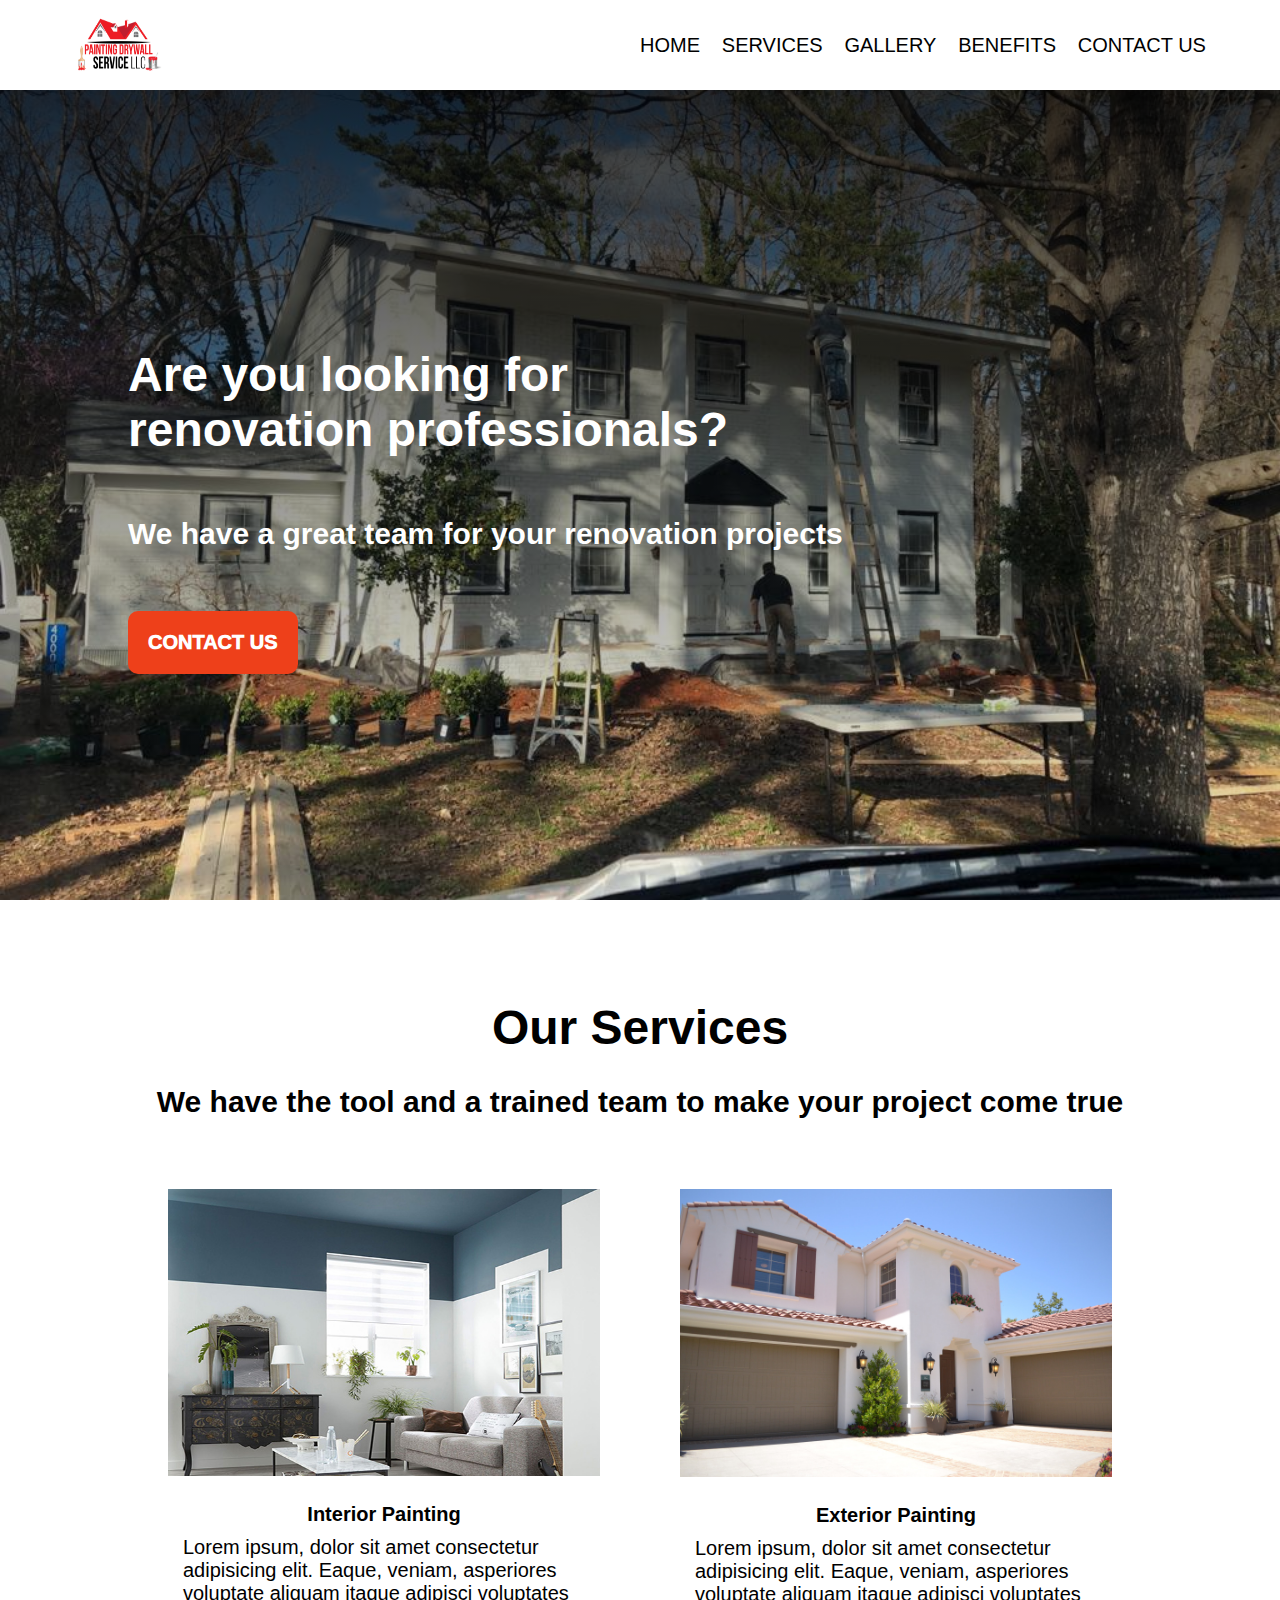
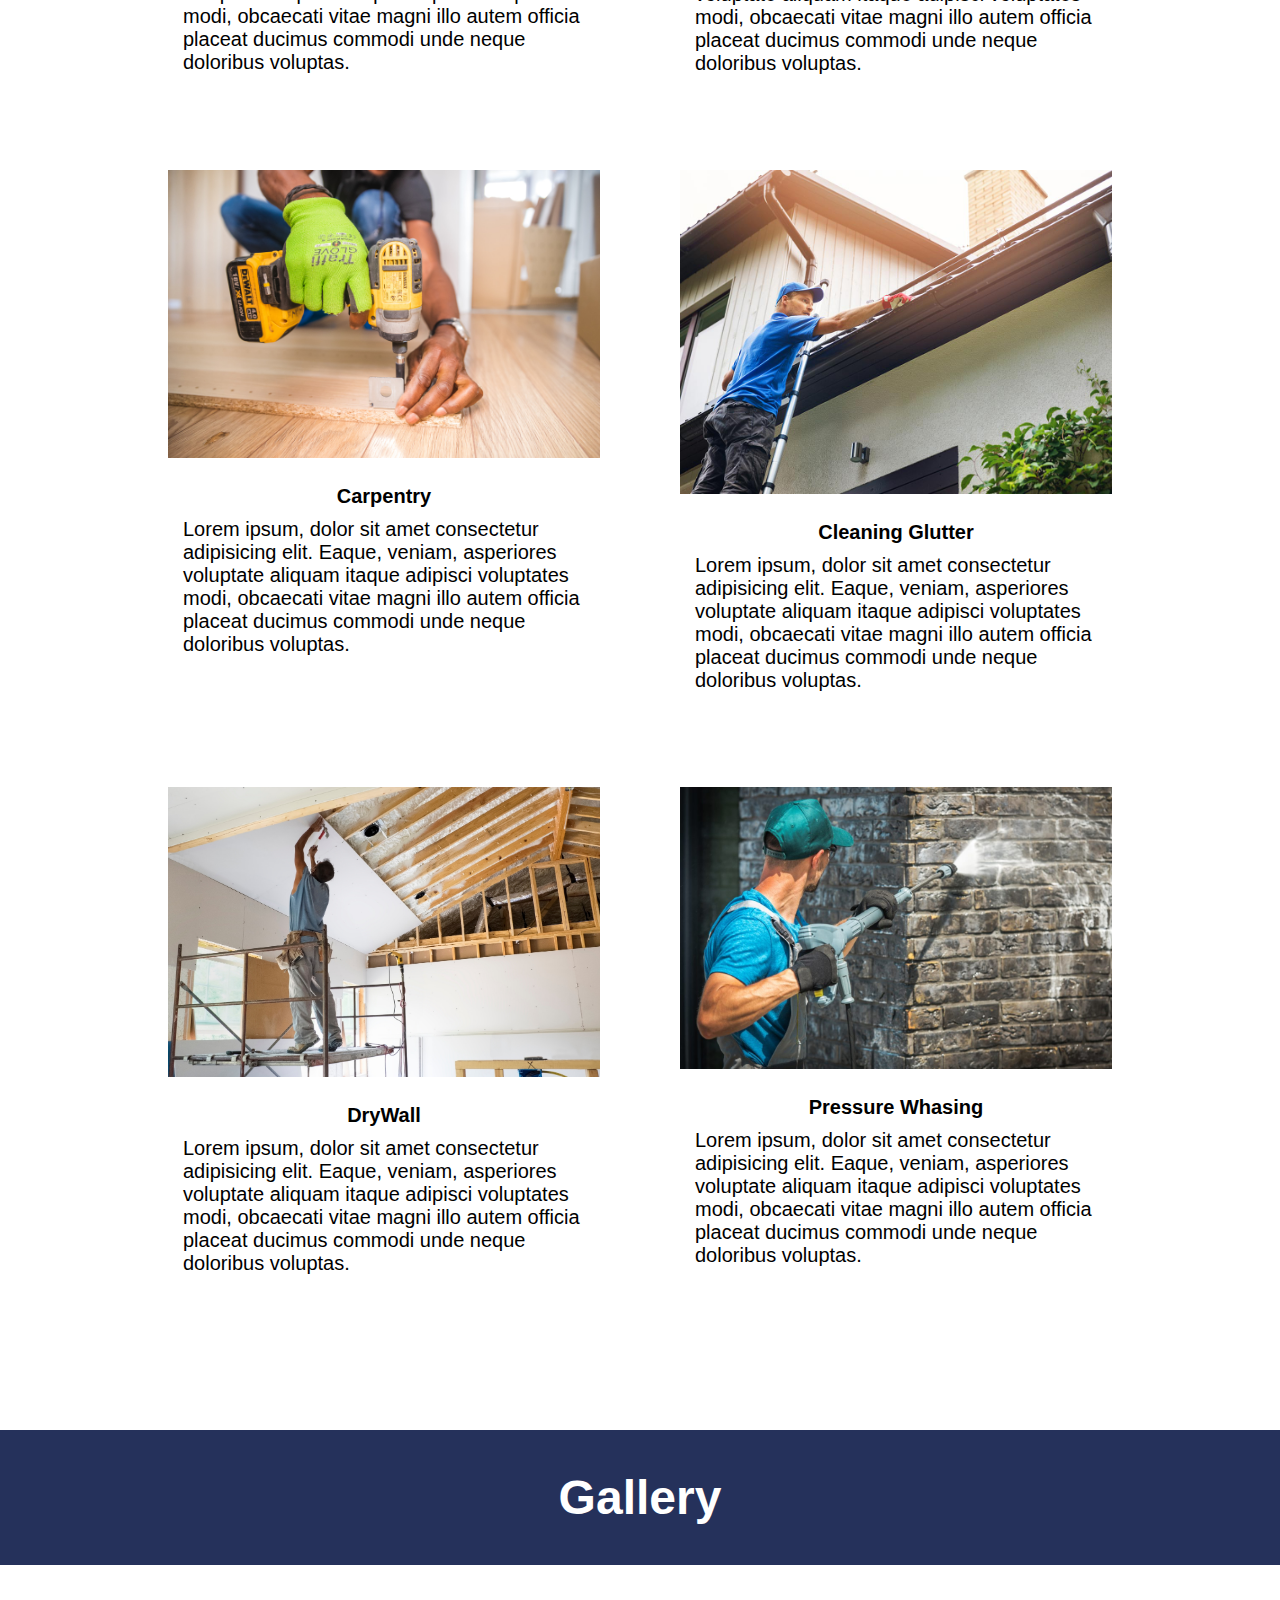
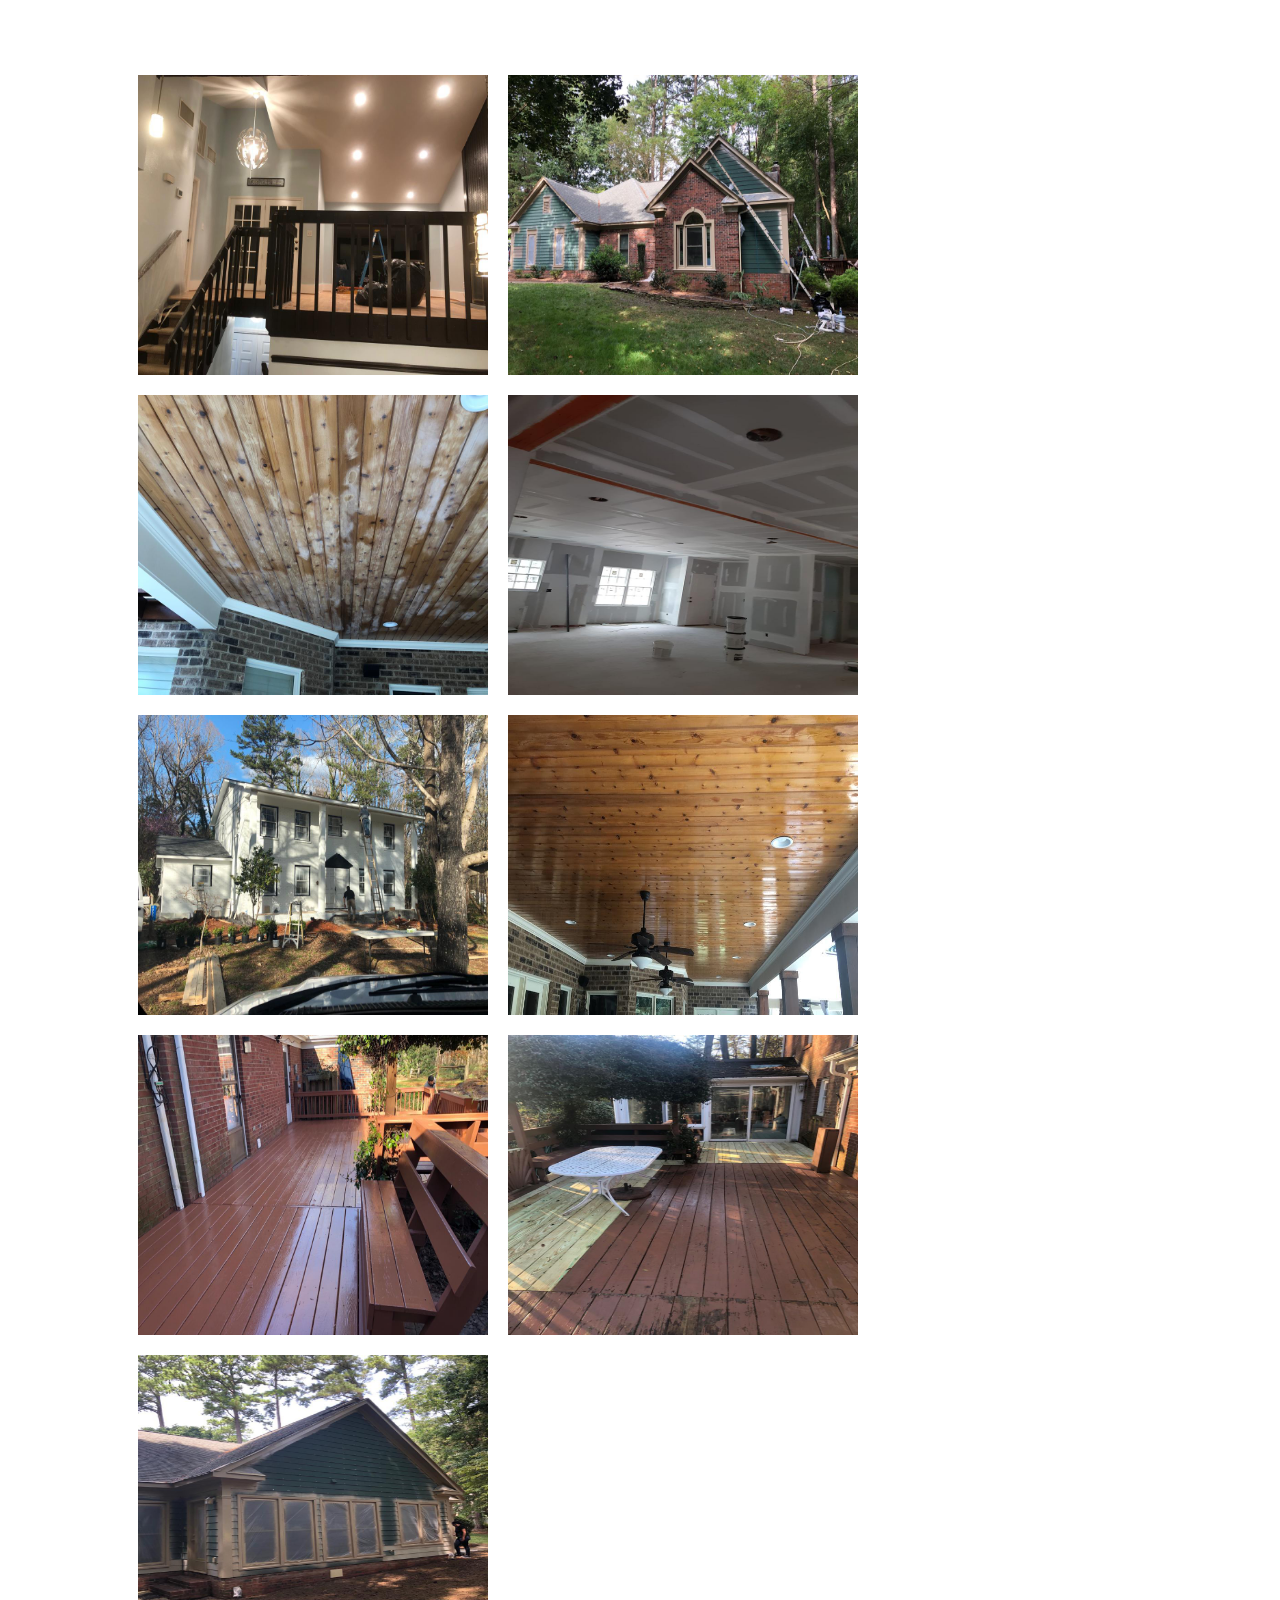
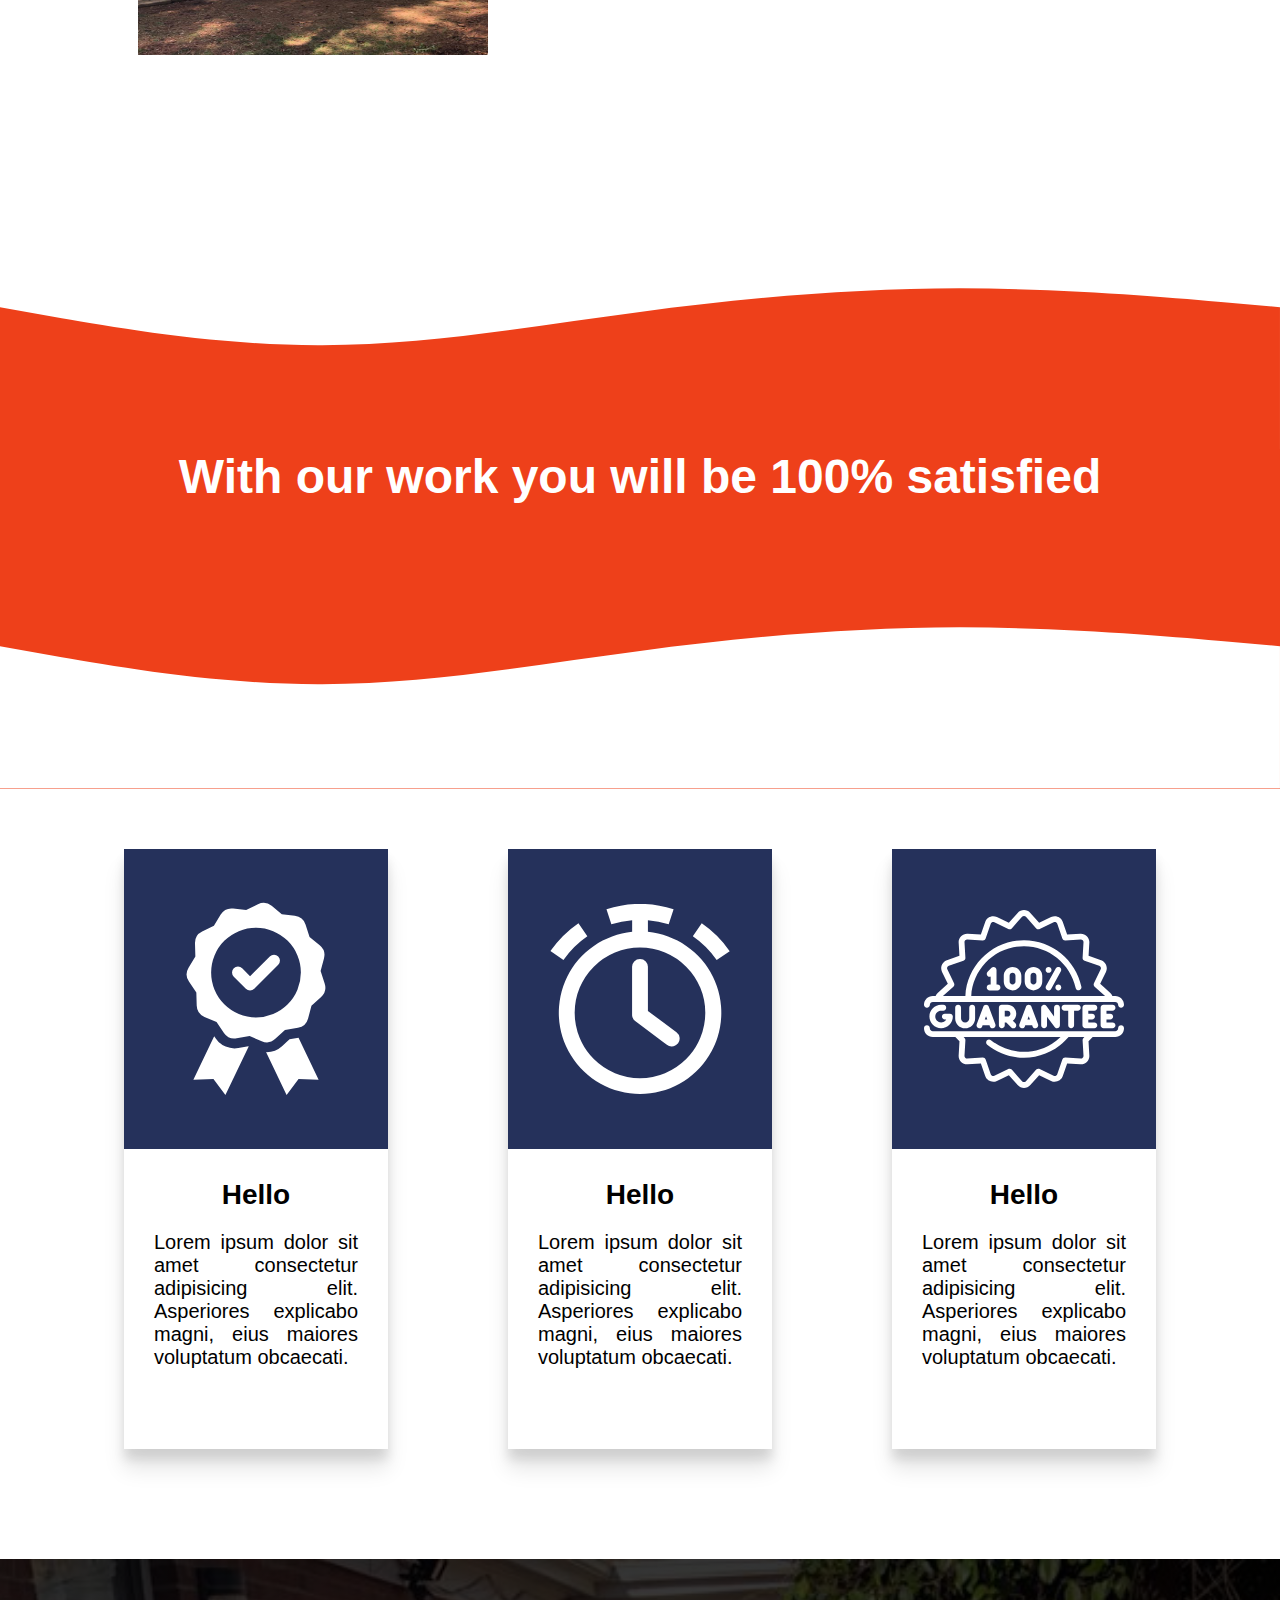
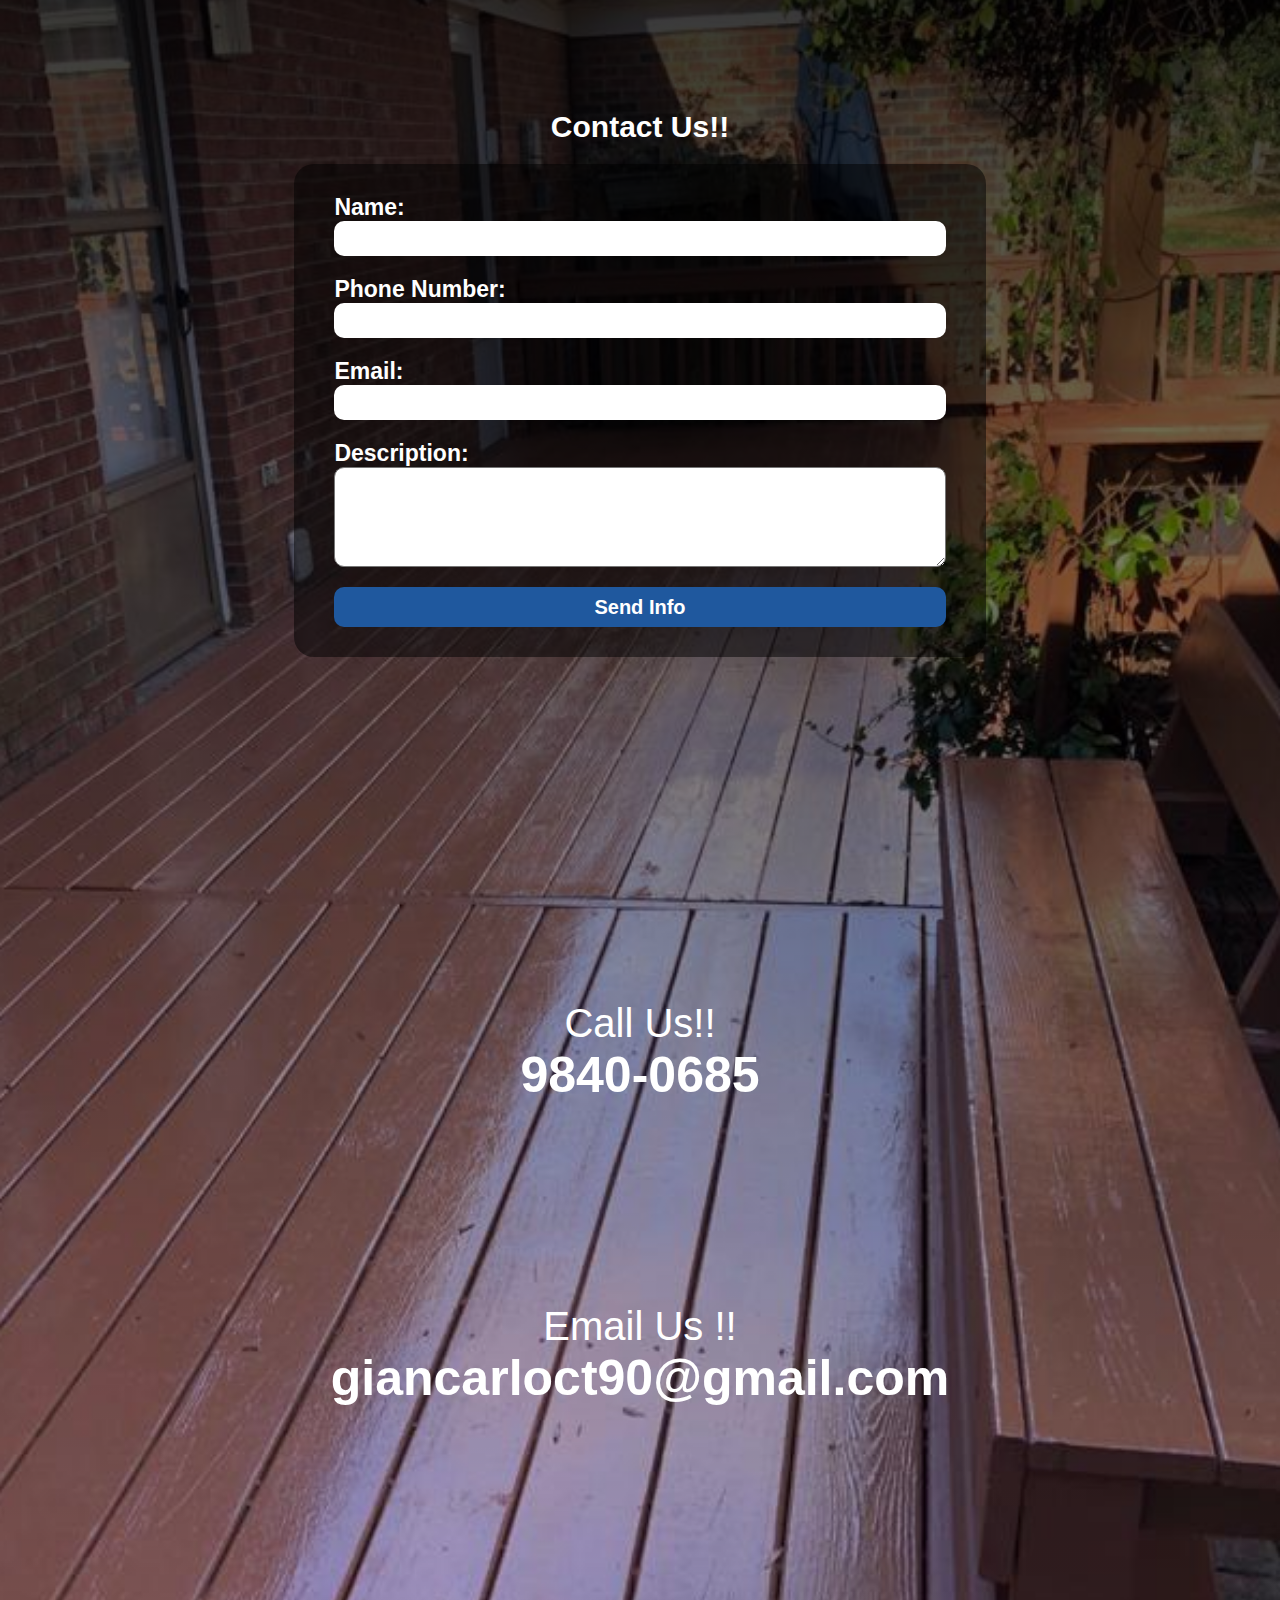
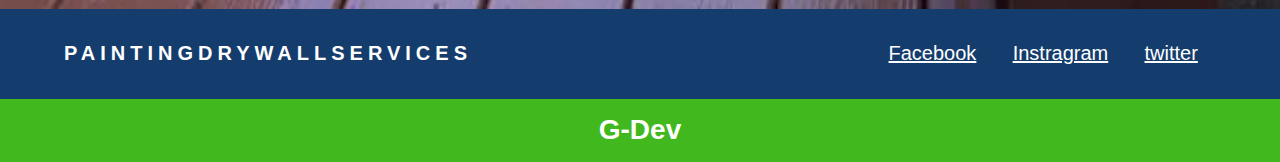
<file: index.html>
<!DOCTYPE html>
<html lang="en">
<head>
    <meta charset="UTF-8">
    <meta name="viewport" content="width=device-width, initial-scale=1.0">
    <meta name="description"
    content="Paintingdrywallservices is a company that help you with your renovation in yur house" />
    <meta name="robots" content="index,follow" />
    <link rel="icon" href="./img/icon/PAINTING DRYWALL LOGO-01.png">
    <link rel="stylesheet" href="./css/index.css">
    <link rel="stylesheet" href="./css/lightbox.min.css">
    <script defer src="./js/index.js" ></script>
    <script src="./js/lightbox-plus-jquery.min.js" ></script>

    <title>PaintingDryWallServices</title>
</head>

<body>
    <!-- Nav BAR -->
    <header class="navbar">
        <nav>
            <div class="divLogo">
                <img class="logoImage" src="./img/icon/PAINTING DRYWALL LOGO-01.png" alt="">
            </div>
            <ul id="navlinks" class="navlinks">
                <li><a href="">HOME</a></li>
                <li><a href="#services">SERVICES</a></li>
                <li><a href="#gallerySection">GALLERY</a></li>
                <li><a href="#benfits">BENEFITS</a></li>
                <li><a href="#contactUs">CONTACT US</a></li>
            </ul>
            <div id="burger" class="burger">
                <div class="line1"></div>
                <div class="line2"></div>
                <div class="line3"></div>
            </div>
        </nav>
    </header>

    <main>

        <!-- HERO SECTION -->
        <section id="home" class="hero">
            <div class="heroContent">
                <h2>Are you looking for </br>renovation professionals?</h2>
                <h3>We have a great team for your renovation projects</h3>
                <a href="#contactUs" class="btn1"><button href="#contactUs" class="btn1">CONTACT US</button></a>
            </div>
        </section>
        
        <!-- SERVICES SECTION -->
        <section id="services" class="sectionService">
            <div class="divService">
                <div class="divTitle">
                    <h2>Our Services</h2>
                    <h3>We have the tool and a trained team to make your project come true</h3>
                </div>
                <div class="divCards">
                    <div class="divCard">
                        <div class="divImgCard">
                            <img src="./img/servicesSection/serviceInterior.jpg" alt="">
                        </div>
                        <div class="divContentCard">
                            <h6>Interior Painting</h6>
                            <p>Lorem ipsum, dolor sit amet consectetur adipisicing elit. Eaque, veniam, asperiores voluptate aliquam itaque adipisci voluptates modi, obcaecati vitae magni illo autem officia placeat ducimus commodi unde neque doloribus voluptas.</p>
                        </div>
                    </div>
                    <div class="divCard">
                        <div class="divImgCard">
                            <img src="./img/servicesSection/serviceExterior.jpg" alt="">
                        </div>
                        <div class="divContentCard">
                            <h6>Exterior Painting</h6>
                            <p>Lorem ipsum, dolor sit amet consectetur adipisicing elit. Eaque, veniam, asperiores voluptate aliquam itaque adipisci voluptates modi, obcaecati vitae magni illo autem officia placeat ducimus commodi unde neque doloribus voluptas.</p>
                        </div>
                    </div>
                    <div class="divCard">
                        <div class="divImgCard">
                            <img src="./img/servicesSection/serviceCarpentry.jpg" alt="">
                        </div>
                        <div class="divContentCard">
                            <h6>Carpentry</h6>
                            <p>Lorem ipsum, dolor sit amet consectetur adipisicing elit. Eaque, veniam, asperiores voluptate aliquam itaque adipisci voluptates modi, obcaecati vitae magni illo autem officia placeat ducimus commodi unde neque doloribus voluptas.</p>
                        </div>
                    </div>
                    <div class="divCard">
                        <div class="divImgCard">
                            <img src="./img/servicesSection/serviceCleaning.jpg" alt="">
                        </div>
                        <div class="divContentCard">
                            <h6>Cleaning Glutter</h6>
                            <p>Lorem ipsum, dolor sit amet consectetur adipisicing elit. Eaque, veniam, asperiores voluptate aliquam itaque adipisci voluptates modi, obcaecati vitae magni illo autem officia placeat ducimus commodi unde neque doloribus voluptas.</p>
                        </div>
                    </div>
                    <div class="divCard">
                        <div class="divImgCard">
                            <img src="./img/servicesSection/serviceDryWall.jpg" alt="">
                        </div>
                        <div class="divContentCard">
                            <h6>DryWall</h6>
                            <p>Lorem ipsum, dolor sit amet consectetur adipisicing elit. Eaque, veniam, asperiores voluptate aliquam itaque adipisci voluptates modi, obcaecati vitae magni illo autem officia placeat ducimus commodi unde neque doloribus voluptas.</p>
                        </div>
                    </div>
                    <div class="divCard">
                        <div class="divImgCard">
                            <img src="./img/servicesSection/servicePressure.jpg" alt="">
                        </div>
                        <div class="divContentCard">
                            <h6>Pressure Whasing</h6>
                            <p>Lorem ipsum, dolor sit amet consectetur adipisicing elit. Eaque, veniam, asperiores voluptate aliquam itaque adipisci voluptates modi, obcaecati vitae magni illo autem officia placeat ducimus commodi unde neque doloribus voluptas.</p>
                        </div>
                    </div>
                   
                </div>
            </div>
        </section>

        <!-- GALLERY SECTION -->
        <section id="gallerySection">
            <div class="divTitleGallery">
                <h2>Gallery</h2>
            </div>
         
                <div class="divGalleryImage">
                    <div class="divImage">
                        <a href="./img/galleySection/gallerySection1.jpg" data-lightbox="mygallery"><img class="galleryImage" src="./img/galleySection/gallerySection1.jpg" alt=""></a>
                    </div>
                    <div class="divImage">
                        <a href="./img/galleySection/gallerySection2.jpg" data-lightbox="mygallery"><img class="galleryImage" src="./img/galleySection/gallerySection2.jpg" alt=""></a>
                    </div>
                    <div class="divImage">
                        <a href="./img/galleySection/gallerySection3.jpg" data-lightbox="mygallery"><img class="galleryImage" src="./img/galleySection/gallerySection3.jpg" alt=""></a>
                    </div>
                    <div class="divImage">
                        <a href="./img/galleySection/gallerySection4.jpg" data-lightbox="mygallery"><img class="galleryImage" src="./img/galleySection/gallerySection4.jpg" alt=""></a>
                    </div>
                    <div class="divImage">
                        <a href="./img/galleySection/gallerySection5.jpg" data-lightbox="mygallery"><img class="galleryImage" src="./img/galleySection/gallerySection5.jpg" alt=""></a>
                    </div>
                    <div class="divImage">
                        <a href="./img/galleySection/gallerySection6.jpg" data-lightbox="mygallery"><img class="galleryImage" src="./img/galleySection/gallerySection6.jpg" alt=""></a>
                    </div>
                    <div class="divImage">
                        <a href="./img/galleySection/gallerySection7.jpg" data-lightbox="mygallery"><img class="galleryImage" src="./img/galleySection/gallerySection7.jpg" alt=""></a>
                    </div>
                    <div class="divImage">
                        <a href="./img/galleySection/gallerySection8.jpg" data-lightbox="mygallery"><img class="galleryImage" src="./img/galleySection/gallerySection8.jpg" alt=""></a>
                    </div>
                    <div class="divImage">
                        <a href="./img/galleySection/gallerySection9.jpg" data-lightbox="mygallery"><img class="galleryImage" src="./img/galleySection/gallerySection9.jpg" alt=""></a>
                    </div>
                </div>
            
        </section>

        <!-- BENEFITS SECTION  -->
        <section id="benfits" class="benfits">
            <div class="divCruved">
                <div class="curved upper">
                    <svg xmlns="http://www.w3.org/2000/svg" viewBox="0 0 1440 320"><path fill="#EE401A" fill-opacity="1" d="M0,160L60,170.7C120,181,240,203,360,202.7C480,203,600,181,720,165.3C840,149,960,139,1080,138.7C1200,139,1320,149,1380,154.7L1440,160L1440,320L1380,320C1320,320,1200,320,1080,320C960,320,840,320,720,320C600,320,480,320,360,320C240,320,120,320,60,320L0,320Z"></path></svg>
                </div>
                <div class="curved">
                    <h2>With our work you will be 100% satisfied</h2>
                    <svg xmlns="http://www.w3.org/2000/svg" viewBox="0 0 1440 320"><path fill="#fff" fill-opacity="1" d="M0,160L60,170.7C120,181,240,203,360,202.7C480,203,600,181,720,165.3C840,149,960,139,1080,138.7C1200,139,1320,149,1380,154.7L1440,160L1440,320L1380,320C1320,320,1200,320,1080,320C960,320,840,320,720,320C600,320,480,320,360,320C240,320,120,320,60,320L0,320Z"></path></svg>
                </div>
            </div>
            <div class="divBenefitsCards">
                <div class="benefitsCard">
                    <div class="beneftisLogo">
                        <svg id="quality" data-name="Layer 1" xmlns="http://www.w3.org/2000/svg" viewBox="0 0 128 128" height="20rem"
                        width="20rem"><defs><style>.cls-1{fill:#fff;}.cls-2{fill:#fff;}</style></defs><title>n</title><path class="cls-1" d="M72.83595,36.73486,60.19619,49.375l-5.03177-5.03177a3.80842,3.80842,0,1,0-5.38591,5.38591L57.503,57.45368a3.80809,3.80809,0,0,0,5.38554,0l15.3329-15.3329a3.80828,3.80828,0,1,0-5.38554-5.38591Z"/><path class="cls-1" d="M52.71052,95.41436a14.56233,14.56233,0,0,1-14.46545-6.131l-1.00012-1.46684L23.91615,115.652l12.84935-.508,7.66136,10.32838L59.31775,94.38249l-.17143-.07306Z"/><path class="cls-1" d="M85.461,89.785l-4.81653,4.41328a14.55882,14.55882,0,0,1-9.8299,3.80685c-.13335,0-.26355-.00318-.39688-.00631L83.575,125.47238,91.2332,115.144l12.84937.508L91.22369,88.79758Z"/><path class="cls-2" d="M107.94056,54.10886l-2.58532-7.98822,2.14383-8.11786a8.17994,8.17994,0,0,0-2.72343-8.41505L98.282,24.26536l-2.58534-7.98822a8.17989,8.17989,0,0,0-6.84062-5.6068l-8.34033-.96673L74.022,4.38121a8.17984,8.17984,0,0,0-8.786-1.01839l-7.539,3.69585-8.34033-.96675a8.18,8.18,0,0,0-7.9418,3.89331l-4.34405,7.185-7.539,3.69585a8.18,8.18,0,0,0-4.57621,7.56895l.23008,8.393-4.3441,7.185a8.18,8.18,0,0,0,.24235,8.84149l4.73114,6.93627.23006,8.393a8.17992,8.17992,0,0,0,4.98392,7.30688l7.73012,3.27733,4.73114,6.9363a8.18,8.18,0,0,0,8.14316,3.45244l8.27486-1.42215,7.73009,3.27729a8.18,8.18,0,0,0,8.717-1.49812l6.19237-5.67015,8.27482-1.42215a8.17987,8.17987,0,0,0,6.52325-5.97308l2.14386-8.11786,6.19237-5.67011A8.1799,8.1799,0,0,0,107.94056,54.10886ZM64,75.80782a28.71351,28.71351,0,1,1,28.71352-28.7135A28.7135,28.7135,0,0,1,64,75.80782Z"/></svg>
                    </div>
                    <div class="benefitsContent">
                        <h4>Hello</h4>
                        <p>Lorem ipsum dolor sit amet consectetur adipisicing elit. Asperiores explicabo magni, eius maiores voluptatum obcaecati.</p>
                    </div>
                </div>
                <div class="benefitsCard">
                    <div class="beneftisLogo"> 
                        <svg xmlns="http://www.w3.org/2000/svg" viewBox="0 0 60.35 64" height="19rem"
                        width="19rem"><defs><style>.cls-1{fill:#fff;}</style></defs><title>Asset 70</title><g id="Layer_2" data-name="Layer 2"><g id="Layer_1-2" data-name="Layer 1"><path class="cls-1" d="M32.84,9.38V5.46a31.38,31.38,0,0,1,7,1.39l1.65-5.07a36.84,36.84,0,0,0-22.61,0l1.65,5.07a31.38,31.38,0,0,1,7-1.39V9.38a27.37,27.37,0,1,0,5.33,0ZM30.17,58.67a22,22,0,1,1,22-22A22,22,0,0,1,30.17,58.67Z"/><path class="cls-1" d="M56,18.9l4.39-3a36.48,36.48,0,0,0-9.42-9.41l-3,4.39A31.12,31.12,0,0,1,56,18.9Z"/><path class="cls-1" d="M12.44,10.85l-3-4.39A36.48,36.48,0,0,0,0,15.87l4.39,3A31.12,31.12,0,0,1,12.44,10.85Z"/><path class="cls-1" d="M38.18,40l-5.34-4V21.33a2.67,2.67,0,1,0-5.33,0v16a2.13,2.13,0,0,0,.08.61,1.8,1.8,0,0,0,.21.56,1.43,1.43,0,0,0,.29.48.76.76,0,0,1,.08.11,2.55,2.55,0,0,0,.38.35l0,0,.11.08,10.56,7.92a2.54,2.54,0,0,0,1.6.54A2.74,2.74,0,0,0,43,46.93a2.67,2.67,0,0,0-.54-3.73Z"/></g></g></svg>
                    </div>
                    <div class="benefitsContent">
                        <h4>Hello</h4>
                        <p>Lorem ipsum dolor sit amet consectetur adipisicing elit. Asperiores explicabo magni, eius maiores voluptatum obcaecati.</p>
                    </div>
                </div>
                <div class="benefitsCard">
                    <div class="beneftisLogo">
                        <svg id="Capa_1" enable-background="new 0 0 512 512" height="20rem" viewBox="0 0 512 512" width="20rem" xmlns="http://www.w3.org/2000/svg"><defs><style>.cls-1{fill:#fff;}</style></defs><g><g><path class="cls-1" class="cls-1" class="cls-1" d="m188.142 219.003h-2.499v-37.496c0-6.679-8.102-10.005-12.801-5.302l-10 9.998c-2.928 2.93-2.928 7.677 0 10.605 2.111 2.109 5.165 2.696 7.803 1.771v20.424h-2.5c-4.141 0-7.499 3.356-7.499 7.499s3.357 7.499 7.499 7.499h19.997c4.142 0 7.5-3.356 7.5-7.499s-3.358-7.499-7.5-7.499z"/><path class="cls-1" class="cls-1" d="m226.699 174.008c-12.405 0-22.496 10.092-22.496 22.497v14.998c0 12.404 10.091 22.497 22.496 22.497 12.406 0 22.498-10.093 22.498-22.497v-14.998c0-12.406-10.092-22.497-22.498-22.497zm7.5 37.496c0 4.136-3.364 7.499-7.5 7.499-4.134 0-7.498-3.363-7.498-7.499v-14.998c0-4.136 3.364-7.499 7.498-7.499 4.136 0 7.5 3.363 7.5 7.499z"/><path class="cls-1" class="cls-1" class="cls-1" class="cls-1" d="m280.277 174.008c-12.405 0-22.496 10.092-22.496 22.497v14.998c0 12.404 10.091 22.497 22.496 22.497 12.406 0 22.498-10.093 22.498-22.497v-14.998c0-12.406-10.091-22.497-22.498-22.497zm7.5 37.496c0 4.136-3.364 7.499-7.5 7.499-4.134 0-7.498-3.363-7.498-7.499v-14.998c0-4.136 3.364-7.499 7.498-7.499 4.136 0 7.5 3.363 7.5 7.499z"/><path class="cls-1" class="cls-1" class="cls-1" d="m318.858 188.997c4.141 0 7.5-3.357 7.5-7.499 0-4.143-3.359-7.499-7.5-7.499-4.142 0-7.499 3.356-7.499 7.499 0 4.141 3.357 7.499 7.499 7.499z"/><path class="cls-1" class="cls-1" d="m347.495 174.943c-3.622-2.011-8.186-.707-10.197 2.914l-24.995 44.992c-2.011 3.62-.706 8.186 2.914 10.197 3.601 1.999 8.176.721 10.198-2.915l24.994-44.99c2.01-3.621.707-8.186-2.914-10.198z"/><path class="cls-1" d="m343.855 218.993c-4.142 0-7.5 3.357-7.5 7.498 0 4.143 3.357 7.499 7.5 7.499 4.141 0 7.499-3.356 7.499-7.499 0-4.141-3.358-7.498-7.499-7.498z"/><path class="cls-1" d="m7.5 278.502c4.142 0 7.5-3.357 7.5-7.5 0-4.136 3.364-7.5 7.5-7.5h467c4.136 0 7.5 3.364 7.5 7.5 0 4.143 3.357 7.5 7.5 7.5s7.5-3.357 7.5-7.5c0-12.406-10.094-22.5-22.5-22.5h-7.202c-1.221-3.313-3.239-6.32-5.93-8.715l-25.365-22.574 14.795-30.561c5.666-11.701-.174-25.71-12.409-29.962l-32.073-11.148 1.974-33.898c.756-12.959-9.981-23.685-22.931-22.931l-33.898 1.974-11.148-32.072c-4.259-12.259-18.279-18.064-29.962-12.411l-30.562 14.796-22.573-25.365c-8.642-9.709-23.805-9.69-32.43 0l-22.573 25.365-30.563-14.796c-11.656-5.644-25.693.128-29.962 12.409l-11.148 32.074-33.897-1.974c-12.928-.758-23.687 9.952-22.932 22.931l1.974 33.898-32.071 11.148c-12.262 4.26-18.064 18.283-12.411 29.962l14.795 30.561-25.365 22.574c-2.691 2.396-4.709 5.402-5.93 8.715h-7.203c-12.407 0-22.5 10.094-22.5 22.5 0 4.143 3.358 7.5 7.5 7.5zm67.704-53.852c2.506-2.229 3.226-5.852 1.765-8.871l-17.266-35.662c-1.75-3.615.033-7.935 3.834-9.258l37.426-13.01c3.168-1.101 5.22-4.172 5.025-7.52l-2.303-39.557c-.233-3.997 3.051-7.313 7.085-7.085l39.556 2.303c3.356.195 6.419-1.857 7.521-5.024l13.01-37.427c1.314-3.782 5.626-5.595 9.257-3.834l35.664 17.266c3.017 1.459 6.641.74 8.871-1.765l26.341-29.6c2.671-3 7.345-3.006 10.021 0l26.342 29.6c2.23 2.505 5.854 3.225 8.87 1.765l35.665-17.267c3.623-1.752 7.937.04 9.257 3.835l13.01 37.427c1.102 3.167 4.174 5.22 7.52 5.024l39.558-2.303c4.022-.228 7.318 3.076 7.084 7.085l-2.303 39.557c-.195 3.348 1.856 6.419 5.024 7.52l37.428 13.01c3.791 1.319 5.589 5.634 3.833 9.257l-17.266 35.663c-1.461 3.02-.74 6.642 1.765 8.871l26.802 23.853h-342.619c3.85-70.526 62.353-127.73 135.019-127.73h.05c63.41 0 119.02 45.011 132.22 107.021.73 3.439 3.82 5.939 7.33 5.939.53 0 1.05-.05 1.57-.17 4.04-.859 6.63-4.85 5.77-8.89 0-.01 0-.01 0-.021-14.49-68.02-74.997-118.88-146.939-118.88-80.193 0-146.15 63.226-150.046 142.73h-57.552z"/><path class="cls-1" d="m504.5 323.502c-4.143 0-7.5 3.357-7.5 7.5 0 4.136-3.364 7.5-7.5 7.5h-467c-4.136 0-7.5-3.364-7.5-7.5 0-4.143-3.358-7.5-7.5-7.5s-7.5 3.357-7.5 7.5c0 12.406 10.093 22.5 22.5 22.5h57.657l10.661 10.661-2.107 36.196c-.752 12.928 9.945 23.686 22.932 22.932l33.897-1.974 11.148 32.072c4.262 12.262 18.283 18.066 29.962 12.411l30.562-14.796 22.574 25.365c8.63 9.697 23.804 9.69 32.43 0l22.573-25.365 30.561 14.796c11.681 5.656 25.703-.152 29.962-12.409l11.148-32.073 33.897 1.974c13.025.757 23.681-10.041 22.932-22.932l-2.107-36.196 10.662-10.661h57.656c12.406 0 22.5-10.094 22.5-22.5 0-4.144-3.357-7.501-7.5-7.501zm-98.488 38.173 2.303 39.556c.234 3.997-3.051 7.318-7.085 7.086l-39.557-2.303c-3.346-.197-6.418 1.857-7.52 5.024l-13.01 37.428c-1.321 3.796-5.638 5.587-9.258 3.833l-35.664-17.266c-3.02-1.461-6.64-.74-8.87 1.765l-26.342 29.6c-2.671 3-7.345 3.005-10.02 0l-26.342-29.6c-2.23-2.505-5.852-3.224-8.871-1.765l-35.663 17.267c-3.637 1.759-7.944-.055-9.257-3.835l-13.01-37.427c-1.101-3.167-4.167-5.228-7.52-5.024l-39.556 2.303c-4.046.222-7.318-3.093-7.085-7.086l2.303-39.556c.125-2.137-.67-4.226-2.184-5.739l-2.434-2.434h248.224c-25.099 24.147-58.397 37.729-93.595 37.729-31.17 0-60.48-10.359-84.76-29.939-3.182-2.584-7.9-2.138-10.55 1.12-2.59 3.22-2.09 7.949 1.13 10.55.01 0 .01.01.01.01 26.22 21.161 59.137 33.26 94.15 33.26l.02-.05.02.05c44.249 0 85.641-19.374 114.177-52.729h40.432l-2.434 2.434c-1.512 1.512-2.306 3.601-2.182 5.738z"/><path class="cls-1" d="m43.856 286.004h5.503c4.143 0 7.5-3.356 7.5-7.5 0-4.142-3.356-7.498-7.5-7.498h-5.503c-16.54 0-29.997 13.456-29.997 29.995 0 16.541 13.457 29.997 29.997 29.997 8.012 0 15.543-3.12 21.209-8.786s8.787-13.197 8.787-21.211c0-4.141-3.355-7.498-7.499-7.498h-12.992c-4.142 0-7.5 3.356-7.5 7.498 0 4.144 3.357 7.5 7.5 7.5h3.491c-.648 1.122-1.449 2.164-2.39 3.106-2.835 2.833-6.601 4.393-10.606 4.393-8.271 0-14.998-6.729-14.998-14.999 0-8.268 6.727-14.997 14.998-14.997z"/><path class="cls-1" d="m87.33 271.006c-4.141 0-7.499 3.356-7.499 7.498v27.147c0 13.978 11.436 25.347 25.497 25.347 14.059 0 25.496-11.369 25.496-25.347v-27.147c0-4.141-3.357-7.498-7.498-7.498-4.142 0-7.5 3.356-7.5 7.498v27.147c0 5.706-4.71 10.349-10.499 10.349s-10.499-4.643-10.499-10.349v-27.147c.002-4.142-3.357-7.498-7.498-7.498z"/><path class="cls-1" d="m158.836 271.006c-3.125 0-5.924 1.938-7.021 4.864l-16.873 44.995c-1.455 3.879.512 8.201 4.388 9.654 3.879 1.451 8.2-.51 9.656-4.388l.987-2.633h17.727l.988 2.633c1.461 3.899 5.802 5.836 9.654 4.388 3.876-1.453 5.841-5.775 4.387-9.654l-16.872-44.995c-1.098-2.926-3.896-4.864-7.021-4.864zm-3.241 37.495 3.24-8.64 3.239 8.64z"/><path class="cls-1" d="m236.206 293.504c0-12.404-10.036-22.497-22.371-22.497h-14.625c-4.141 0-7.499 3.356-7.499 7.498v44.995c0 4.143 3.357 7.499 7.499 7.499 4.141 0 7.5-3.356 7.5-7.499v-7.499h3.999l12.673 12.779c1.465 1.479 3.395 2.219 5.325 2.219 1.908 0 3.817-.725 5.28-2.174 2.94-2.916 2.96-7.665.045-10.605l-6.719-6.775c5.398-4.112 8.893-10.623 8.893-17.941zm-22.371 7.497h-7.125v-14.997h7.125c4.064 0 7.372 3.363 7.372 7.499 0 4.135-3.307 7.498-7.372 7.498z"/><path class="cls-1" d="m268.069 271.006c-3.125 0-5.924 1.938-7.021 4.864l-16.873 44.995c-1.456 3.879.511 8.201 4.388 9.654 3.879 1.451 8.2-.51 9.656-4.388l.987-2.633h17.728l.988 2.633c1.128 3.011 3.986 4.867 7.021 4.867.875 0 1.765-.153 2.632-.479 3.876-1.453 5.841-5.775 4.387-9.654l-16.872-44.995c-1.098-2.926-3.896-4.864-7.021-4.864zm-3.241 37.495 3.24-8.64 3.239 8.64z"/><path class="cls-1" d="m332.941 278.504v22.088l-19.45-26.521c-1.918-2.613-5.298-3.701-8.38-2.691-3.083 1.008-5.166 3.885-5.166 7.126v44.994c0 4.143 3.357 7.499 7.499 7.499 4.141 0 7.5-3.356 7.5-7.499v-22.087l19.449 26.521c4.252 5.799 13.548 2.846 13.548-4.436v-44.995c-.001-4.141-3.358-7.498-7.5-7.498-4.143.001-7.5 3.357-7.5 7.499z"/><path class="cls-1" d="m376.71 330.998c4.142 0 7.499-3.356 7.499-7.499v-37.495h9.5c4.141 0 7.499-3.356 7.499-7.5 0-4.142-3.357-7.498-7.499-7.498h-33.996c-4.142 0-7.5 3.356-7.5 7.498 0 4.144 3.357 7.5 7.5 7.5h9.499v37.495c0 4.143 3.357 7.499 7.498 7.499z"/><path class="cls-1" d="m436.108 286.004c4.142 0 7.499-3.356 7.499-7.5 0-4.142-3.356-7.498-7.499-7.498h-22.997c-4.141 0-7.499 3.356-7.499 7.498v44.995c0 4.143 3.357 7.499 7.499 7.499h22.997c4.142 0 7.499-3.356 7.499-7.499s-3.357-7.499-7.499-7.499h-15.498v-7.499h9.499c4.142 0 7.498-3.356 7.498-7.5 0-4.142-3.356-7.498-7.498-7.498h-9.499v-7.499z"/><path class="cls-1" d="m482.642 286.004c4.142 0 7.499-3.356 7.499-7.5 0-4.142-3.356-7.498-7.499-7.498h-22.997c-4.141 0-7.499 3.356-7.499 7.498v44.995c0 4.143 3.357 7.499 7.499 7.499h22.997c4.142 0 7.499-3.356 7.499-7.499s-3.357-7.499-7.499-7.499h-15.498v-7.499h9.499c4.142 0 7.498-3.356 7.498-7.5 0-4.142-3.356-7.498-7.498-7.498h-9.499v-7.499z"/></g></g></svg>
                    </div>
                    <div class="benefitsContent">
                        <h4>Hello</h4>
                        <p>Lorem ipsum dolor sit amet consectetur adipisicing elit. Asperiores explicabo magni, eius maiores voluptatum obcaecati.</p>
                    </div>
                </div>
            </div>
        </section>
        
        <!-- CONTACT US SECTION -->
        <section id="contactUs" class="contactUs">

            <div class="divContactUs">

                <div class="divFormContactUs">
                        <div class="divTitle">
                            <h3>Contact Us!!</h3>
                        </div>
                        <div class="divForm">
                            <form action="https://formspree.io/f/xvovnjqn" method="POST">
                                <div class="divName">
                                    <label class="lblText" for="txtName">Name:</label>
                                    <input name="txtName" required id="txtName" type="text">
                                </div>
                                <div class="divPhone">
                                    <label class="lblText" for="txtPhone">Phone Number:</label>
                                    <input name="txtPhone" required id="txtPhone" type="text">
                                </div>
                                <div class="divEmail">
                                    <label class="lblText" for="txtEmail">Email:</label>
                                    <input name="txtEmail" required id="txtEmail" type="text">
                                </div>
                                <div class="divDescription">
                                    <label class="lblText" for="description">Description:</label>
                                    <textarea name="message" required id="message" cols="30" rows="10"></textarea>
                                </div>
                                <button value="send" type="submit" class="btnContactUs">Send Info</button>
                            </form>
                        </div>
                </div>

                <div class="divCallUsContactUs">
                    <div class="divCallus">
                        <h3>Call Us!!</h3>
                        <p>9840-0685</p>
                    </div>
                    <div class="divEmailUs">
                        <h3>Email Us !!</h3>
                        <p>giancarloct90@gmail.com</p>
                    </div>
                </div>
            </div>
        </section>
        <footer class="endFootter">
            <div class="divContentFooter">
                <div class="divLogoFooter">
                    <h6>PAINTINGDRYWALLSERVICES</h6>
                </div>
                <ul class="socialFotter">
                    <li><a href="">Facebook</a></li>
                    <li><a href="">Instragram</a></li>
                    <li><a href="">twitter</a></li>
                </ul>
            </div>
        </footer>

        <!-- SIGNED -->
        <section class="firma">
            <h4>G-Dev</h4>
        </section>
    </main>
</body>
</html>
</file>
<file: css/index.css>
/* GENERAL SETTING */

* {
    margin: 0;
    padding: 0;
    box-sizing: border-box;
}

html {
    font-size: 62.5%;
}

body {
    font-family: "Poppins", sans-serif;
    /* height: 100vh;
    width: 100vw; */
}

h1 {
    font-family: 2.6rem;
}

li,
button,
label,
input,
p {
    font-size: 2rem;
}

h2 {
    font-size: 4.8rem;
}

h3 {
    font-size: 3rem;
}

h4,
h5 {
    font-size: 2.8rem;
}

h6 {
    font-size: 2rem;
}

/* NAVBAR */
.line1,
.line2,
.line3 {
    height: 0.4rem;
    width: 3rem;
    background-color: #000;
    margin: 0.6rem;
    transition: all 0.5s;
}

.burger {
    display: none;
}

.navlinks li {
    list-style: none;
    cursor: pointer;
}

.navlinks li a {
    text-decoration: none;
    color: black;
}

.logoImage {
    width: 9rem;
    height: 7rem;
}

.navbar nav {
    width: 90%;
    margin: auto;
    height: 10vh;
    height: calc(var(--vh, 1vh) * 10);
    padding: 1rem;
    display: flex;
    align-items: center;
    justify-content: space-between;
}

.navlinks {
    width: 50%;
    display: flex;
    justify-content: space-between;
}

.navlinks li:hover {
    border-bottom: #000000 solid 0.2rem;
}

/* HERO SECTION */

.hero {
    height: 90vh;
    height: calc(var(--vh, 1vh) * 90);
    background: linear-gradient(rgba(0, 0, 0, 0.8), transparent), url('../img/heroSection.jpg');
    background-repeat: no-repeat;
    background-size: cover;
    background-position: center;

}

.heroContent {
    color: #ffffff;
    min-height: 90vh;
    width: 80%;
    margin: auto;
    display: flex;
    flex-direction: column;
    align-items: flex-start;
    justify-content: center;
}

.heroContent h2 {
    padding: 3rem 0rem;
}

.heroContent h3 {
    padding: 3rem 0rem;
}

.heroContent button {
    margin-top: 3rem;
    padding: 2rem;
    color: white;
    border: none;
    border-radius: 1rem;
    background-color: #EE401A;
    font-weight: 1000;
    cursor: pointer;
    transition: all 0.3s ease-in 0.1s;
}

.heroContent button:hover {
    background-color: white;
    color: #EE401A;
}


/* SERVICE SECTION */
.sectionService {
    height: auto;
    padding: 10rem 0rem;
}

.divService {
    width: 80%;
    margin: auto;

}

.divService h2,
.divService h3 {
    text-align: center;
    padding-bottom: 3rem;
}

.divCards {
    display: flex;
    flex-wrap: wrap;

}

.divCard {
    flex: 1 1 40rem;
    margin: 4rem;
}


.divImgCard img {
    max-width: 100%;

}

.divCard {
    transition: all 0.7s;
}

.divCard:hover {
    box-shadow: 0px 10px 10px rgba(0, 0, 0, 0.1), 0px 20px 20px rgba(0, 0, 0, 0.1);
    transform: scale(1.1);
}

.divContentCard {
    padding: 1.5rem;
}

.divContentCard h6 {
    text-align: center;
    padding: 1rem;
}


/* GALLERY SECTION */


.divTitleGallery {

    min-height: 15vh;
    padding: 2rem;
    display: flex;
    justify-content: center;
    align-items: center;
    background-color: #25315B;
    color: white;
}



.divGalleryImage {
    width: 80%;
    margin: auto;
    height: auto;
    padding: 10rem 0rem;
    background-color: #ffffff;
    display: flex;
    flex-wrap: wrap;
}

.divImage {
    flex: 0 1 35rem;
    height: 30rem;
    margin: 1rem;
    transition: all 0.5s;
    cursor: pointer;
}

.galleryImage {
    width: 100%;
    height: 100%;
}

.divImage:hover {
    box-shadow: 0px 10px 10px rgba(0, 0, 0, 0.5), 0px 20px 20px rgba(0, 0, 0, 0.5);
    transform: scale(1.1);
}

/* BENEFITS SECTION */

.benfits {
    margin-bottom: 5rem;
}

.curved {
    background: #EE401A;
    color: white;
    text-align: center;
    font-size: 0;
}

.curved h1 {
    font-size: 6rem;
    font-family: 'Poppins', sans-serif;
    margin: 0 5rem 0 5rem;
}

.upper {
    background: #fff;
}

.divBenefitsCards {
    width: 90%;
    margin: auto;
    display: flex;
    flex-wrap: wrap;
}

.benefitsCard {
    flex: 1 1 25rem;
    height: 60rem;
    margin: 6rem;
    box-shadow: 0px 10px 10px rgba(0, 0, 0, 0.1), 0px 20px 20px rgba(0, 0, 0, 0.1);
}

.beneftisLogo {
    color: #fff;
    background-color: #25315B;
    height: 30rem;
    width: 100%;
    display: flex;
    align-items: center;
    justify-content: center;
    padding: 2rem;
}

.benefitsContent {
    padding: 1rem;
}

.benefitsContent h4 {
    text-align: center;
    padding: 2rem 0rem;
}

.benefitsContent p {
    text-align: justify;
    padding: 0rem 2rem;
}

/* CONTACT US !!! */

.contactUs {
    background: linear-gradient(rgba(0, 0, 0, 0.8), transparent), url('../img/contactusSection/contactUs1.jpg');
    background-position: center;
    background-size: cover;
    background-repeat: no-repeat;
    min-height: 90vh;
}

.divContactUs {
    width: 90%;
    margin: auto;
    color: #fff;
    display: flex;
    flex-wrap: wrap;
}

.divFormContactUs {
    flex: 1 1 40rem;
    height: 90vh;
    display: flex;
    flex-direction: column;
    margin-top: 3rem;
}

.divTitle {}

.divCallUsContactUs {
    flex: 1 1 40rem;
    height: 90vh;
    display: flex;
    flex-direction: column;
    align-items: center;
}

.divForm {
    width: 60%;
    height: auto;
    background-color: rgba(0, 0, 0, 0.5);
    border-radius: 2rem;
    padding: 3rem 4rem;
    margin: 2rem 0rem;
}

.divForm form div {
    display: flex;
    flex-direction: column;
    margin-bottom: 2rem;
}

input[type=text] {
    border-radius: 1rem;
    padding: 0rem 1.5rem;
    font-size: 2rem;
}

input[type=text] {
    height: 3.5rem;
    border: none;
}

#message {
    border-radius: 1rem;
    font-size: 2.5rem;
    height: 10rem;
}


.btnContactUs {
    border: none;
    width: 100%;
    height: 4rem;
    border-radius: 1rem;
    color: #fff;
    background-color: #1f589e;
    font-size: 2rem;
    font-weight: 800;
    cursor: pointer;
    transition: all 0.5s ease-in;
}

.btnContactUs:hover {
    background-color: #4C8CD8;
}

.lblText {
    font-size: 2.3rem;
    font-weight: 700;
}

.divCallUsContactUs,
.divFormContactUs {
    display: flex;
    flex-direction: column;
    align-items: center;
    justify-content: center;

}

.divCallUsContactUs div h3 {
    font-size: 4rem;
    font-weight: 500;
}

.divCallUsContactUs div p {
    font-size: 5rem;
    font-weight: 750;
}

.divCallus,
.divEmailUs {
    margin: 10rem 3rem;
    display: flex;
    flex-direction: column;
    align-items: center;
    justify-content: center;
}

/* FOTTER SECTION */
.endFootter {
    background-color: #143c6d;
}

.socialFotter li {
    list-style: none;
}

.socialFotter li a {
    color: #fff;
}

.socialFotter {
    width: 30%;
    display: flex;
    justify-content: space-around;
    align-items: center;
}

.divLogoFooter {
    letter-spacing: 0.5rem;
}

.divContentFooter {
    color: #fff;
    min-height: 10vh;
    width: 90%;
    margin: auto;
    display: flex;
    align-items: center;
    justify-content: space-between;
    flex-wrap: wrap;
}

/* FIRMA */
.firma {
    min-height: 7vh;
    background-color: rgb(65, 184, 29);
    color: #FFF;
    display: flex;
    justify-content: center;
    align-items: center;
}

/* RESPONSIVE DESIGN */

@media screen and (max-width:768px) {
    html {
        font-size: 45%;
    }

    .divImage {
        flex-grow: 1;
    }

    .burger {
        display: block;
        cursor: pointer;
    }

    .navlinks {
        position: fixed;
        right: 0px;
        top: calc(var(--vh, 1vh) * 10);
        width: 50%;
        height: 90vh;
        height: calc(var(--vh, 1vh) * 90);
        background-color: #fff;
        display: flex;
        flex-direction: column;
        align-items: center;
        transform: translateX(100%);
        transition: all 0.3s ease-in;
        padding: 6rem 0rem;
    }

    .navlinks li {
        opacity: 0;
    }

    .curved h2 {
        font-size: 3rem;
    }

    .divCallUsContactUs div h3 {
        font-size: 4.5rem;
        font-weight: 300;
    }

    .divCallUsContactUs div p {
        font-size: 3.5rem;
        font-weight: 800;
    }

    .divCallus,
    .divEmailUs {
        background-color: rgba(0, 0, 0, 0.5);
        border-radius: 2rem;
        padding: 2rem 2rem;
        margin: 5em 3rem;

    }

    .divFormContactUs,
    .divCallUsContactUs {
        height: auto;
    }

    .socialFotter {
        width: 60%;
    }

    .divContentFooter {
        padding: 1rem;
        justify-content: center;
    }

    .divFormContactUs {
        margin-top: 3rem;
    }

    .divForm {
        width: 80%;
    }
}

@media screen and (max-width:330px) {

    .divFormContactUs {
        width: 90%;
        margin: 6rem 2rem;
    }

    .divCallUsContactUs div h3 {
        font-size: 3.5rem;
        font-weight: 300;
    }

    .divCallUsContactUs div p {
        font-size: 2.5rem;
        font-weight: 800;
    }

    .divCallus,
    .divEmailUs {
        margin: 5em 3rem;

    }

    .divFormContactUs {
        margin-top: 3rem;
    }

    .divForm {
        width: 100%;
    }
}

.navLinksActive {
    transform: translateX(0%);
}

@keyframes navLinksAnimations {
    from {
        opacity: 0;
        transform: translateX(50%);
    }

    to {
        opacity: 1;
        transform: translateX(0%);
    }
}

/* ANIMATION FOR CONVERT THE HUAMBURGER TO X */
.toggle .line1 {
    transform: rotate(45deg) translate(0.8rem, 0.6rem);
}

.toggle .line2 {
    opacity: 0;
}

.toggle .line3 {
    transform: rotate(-45deg) translate(0.8rem, -0.6rem);
}
</file>
